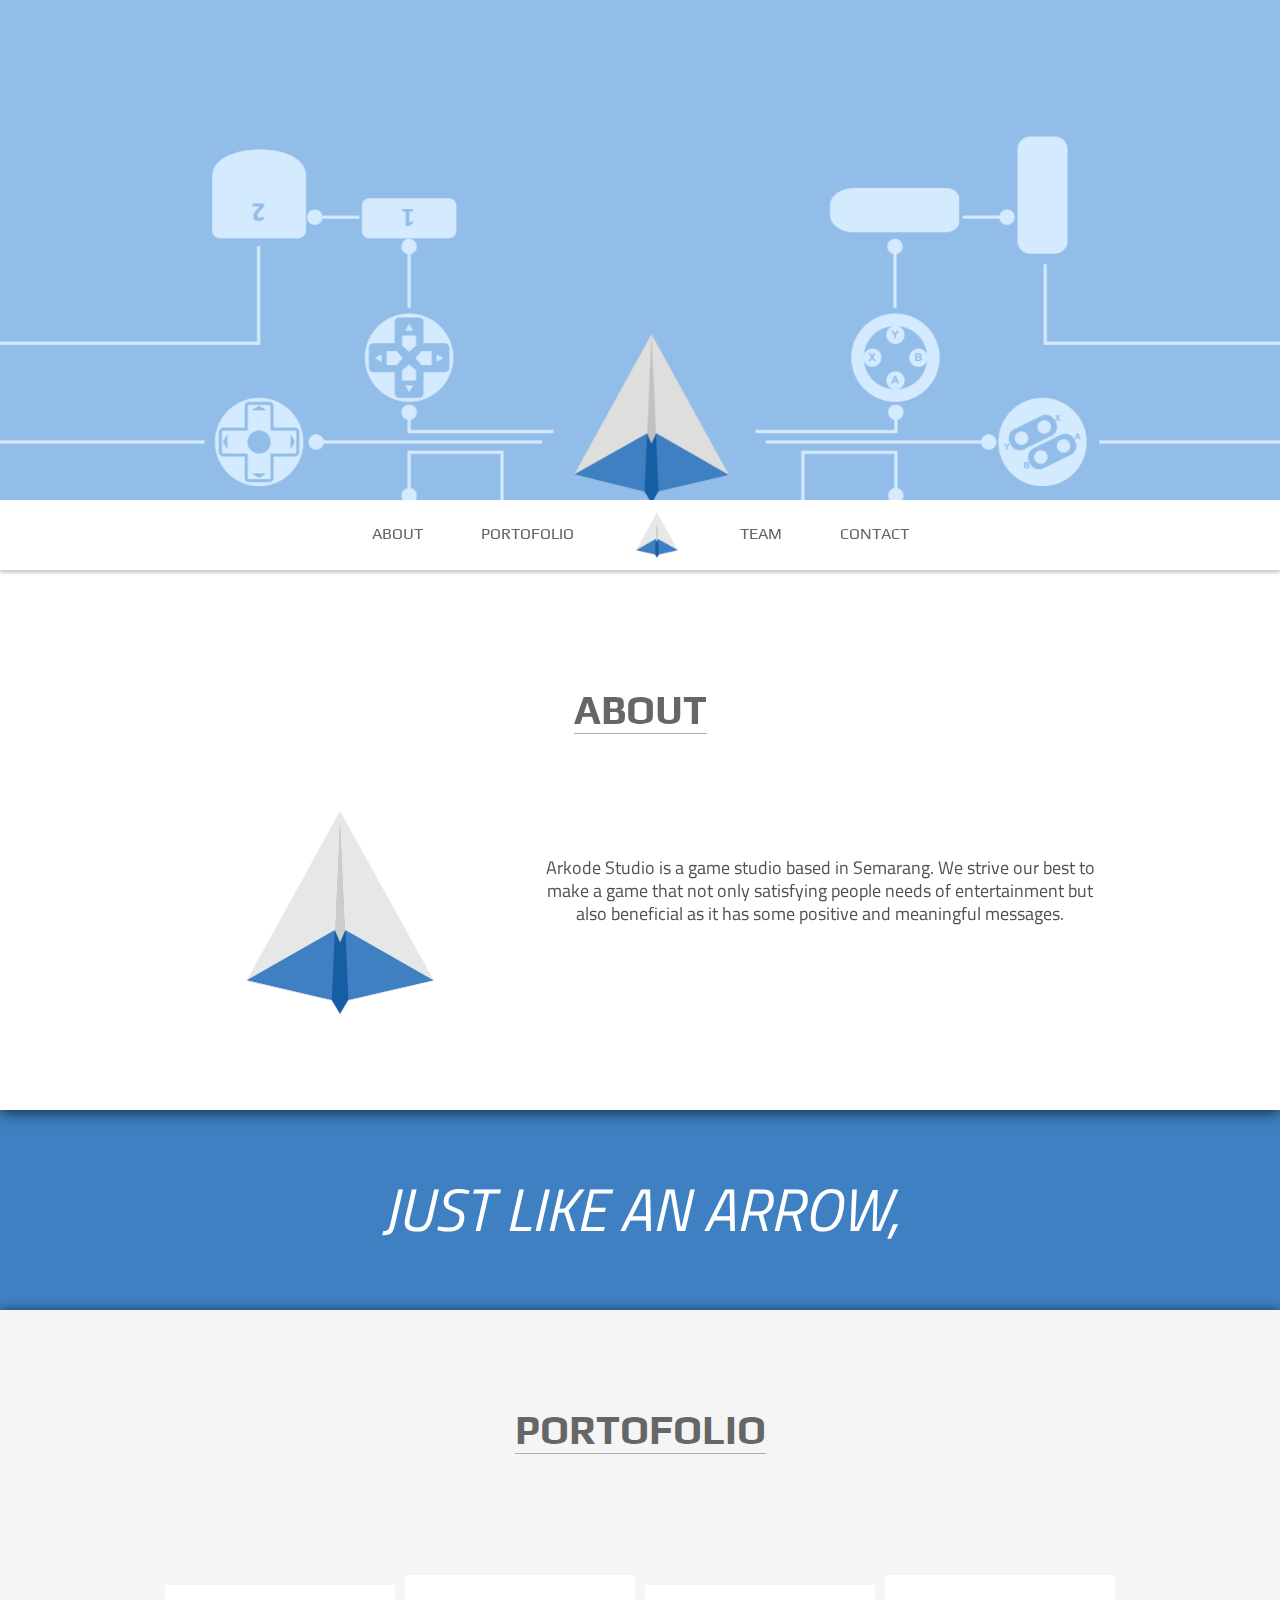
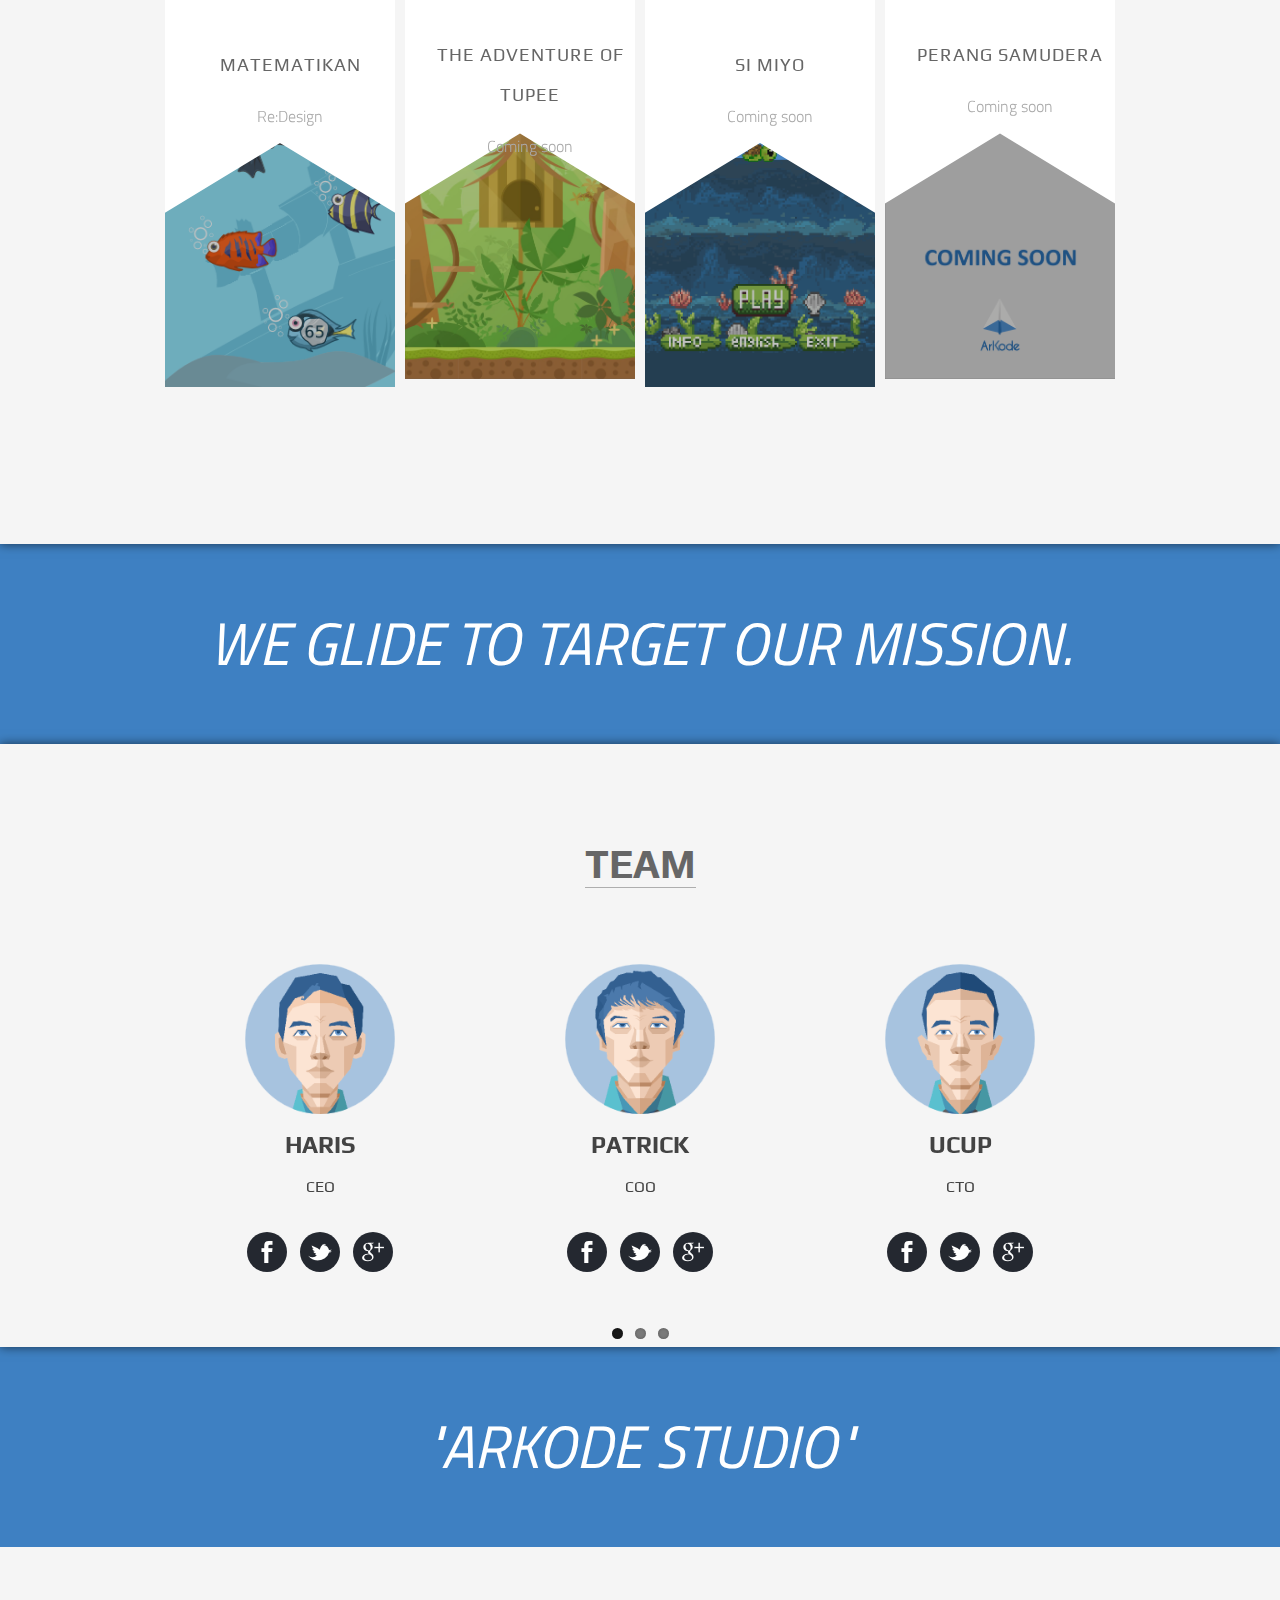
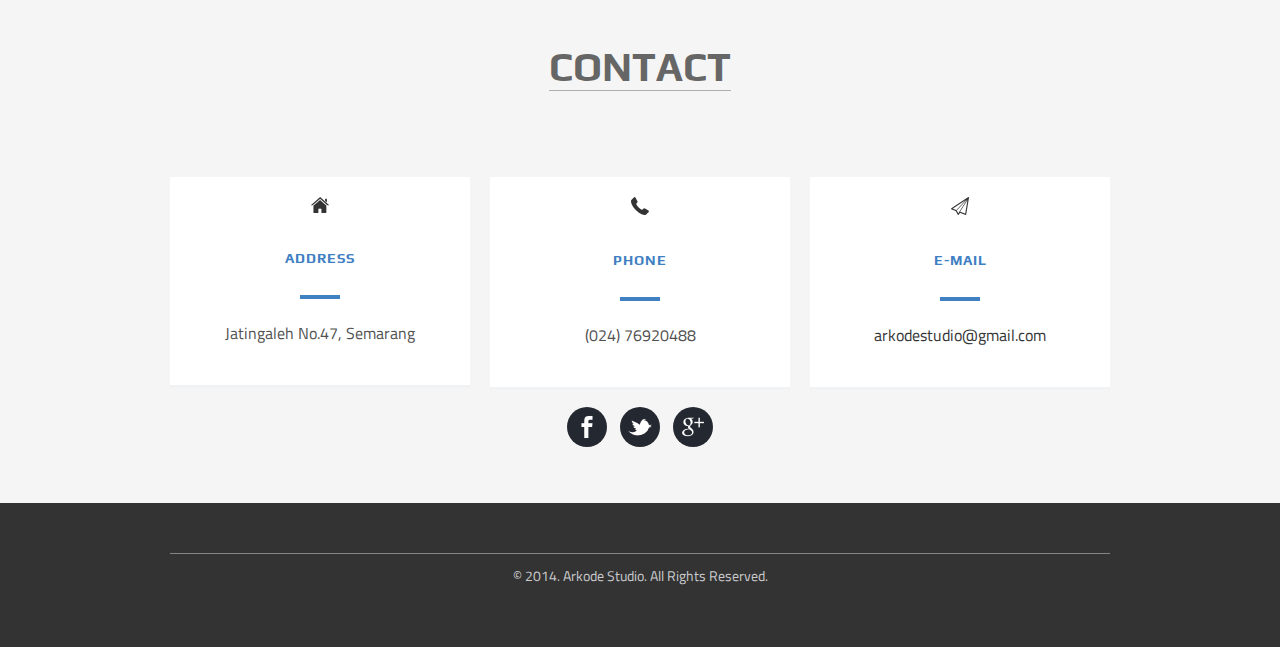
<file: index.html>
<!DOCTYPE html>
<!--[if lt IE 7 ]><html class="ie ie6" lang="en"> <![endif]-->
<!--[if IE 7 ]><html class="ie ie7" lang="en"> <![endif]-->
<!--[if IE 8 ]><html class="ie ie8" lang="en"> <![endif]-->
<!--[if (gte IE 9)|!(IE)]><!--><html lang="en"> <!--<![endif]-->
<head>

	<!-- Basic Page Needs
  ================================================== -->
	<meta charset="utf-8">
	<title>Arkode | Game Studio</title>
	<meta name="description" content="Game Studio based in Semarang, Indonesia">
	<meta name="author" content="Arkode Studio">

	<!-- Mobile Specific Metas
  ================================================== -->
	<meta name="viewport" content="width=device-width, initial-scale=1, maximum-scale=1">

	<!-- Favicons
	================================================== -->
	<link rel="shortcut icon" href="assets/images/icon24.png">
	<link rel="apple-touch-icon" href="assets/images/apple-touch-icon.png">
	<link rel="apple-touch-icon" sizes="72x72" href="assets/images/apple-touch-icon-72x72.png">
	<link rel="apple-touch-icon" sizes="114x114" href="assets/images/apple-touch-icon-114x114.png">

	<!-- CSS
  ================================================== -->
	<link href='http://fonts.googleapis.com/css?family=Titillium+Web' rel='stylesheet' type='text/css'>
	<link href='http://fonts.googleapis.com/css?family=Play' rel='stylesheet' type='text/css'>
	<link rel="stylesheet" href="assets/stylesheets/base.css">
	<link rel="stylesheet" href="assets/stylesheets/skeleton.css">
	<link rel="stylesheet" href="assets/stylesheets/layout.css">
	<link rel="stylesheet" href="assets/stylesheets/slimmenu.css">
	<link rel="stylesheet" href="assets/stylesheets/flexslider.css">
	<link rel="stylesheet" href="assets/stylesheets/superslides.css">


	<!--[if lt IE 9]>
		<script src="http://html5shim.googlecode.com/svn/trunk/html5.js"></script>
	<![endif]-->

	<!-- Javascript
  ================================================== -->
	<script src="https://ajax.googleapis.com/ajax/libs/jquery/1.8.2/jquery.min.js"></script>
	<script src="assets/javascripts/jquery.sticky.js" type="text/javascript"></script>
	<script src="assets/javascripts/jquery.smooth-scroll.min.js"></script>
	<script src="assets/javascripts/snap.svg-min.js"></script>
	

</head>
<body>

	<div class="bg" id="intro">
		<div id="slides">
		    <div class="slides-container">
		      <img src="assets/images/slider1.png" alt="">
		      <img src="assets/images/slider2.png" width="1024" height="682" alt="">
		    </div>

		    <div class="slides-navigation">
		      <a href="#" class="next"></a>
		      <a href="#" class="prev"></a>
		    </div>
		    	
  		</div>
	</div> <!-- end intro -->

	<nav>
        <ul id="navigation" class="slimmenu">
            <li><a href="#about">About</a></li>
			<li><a href="#portofolio">Portofolio</a></li>
			<li><a href="#intro"> <img src="assets/images/nav.png" width="50" height="50" alt=""> </a></li>
			<li><a href="#team">Team</a></li>
            <li><a href="#contact">Contact</a></li>
        </ul>
    </nav>

    <div id="about">
		<div class="container">
			<div class="sixteen columns">
				<h2><span class="lines">About</span></h2>
			</div> <!-- end sixteen columns -->
						
			<div class="clear"></div>

			<div class="six columns center">
				<img class="about-img" src="assets/images/about-logo.png" alt="" />
			</div> <!-- end sixteen columns -->

			<div class="ten columns center">
				<p><br><br>Arkode Studio is a game studio based in Semarang. We strive our best to make a game that not only satisfying people needs of entertainment but also beneficial as it has some positive and meaningful messages.</p>
			</div> <!-- end sixteen columns -->

		</div> <!-- end container -->
	</div> <!-- end services -->

	<div id="separator1">
		<div class="bg2"></div>
		<p class="separator">Just like an arrow,</p>
	</div>

	<div id="portofolio">
		<div class="container">
			<div class="sixteen columns">
				<h2><span class="lines">Portofolio</span></h2>
			</div> <!-- end sixteen columns -->

			<div class="clear"></div>			
			
			<section id="grid" class="grid clearfix">
    		<a href="matematikan.html" data-path-hover="M 0,0 0,38 90,58 180.5,38 180,0 z">
					<figure>
						<img src="assets/images/game1.png" />
						<svg viewBox="0 0 180 320" preserveAspectRatio="none"><path d="M 0 0 L 0 182 L 90 126.5 L 180 182 L 180 0 L 0 0 z "/></svg>
						<figcaption>
							<h2>Matematikan</h2>
							<p>Re:Design</p>
							<button>View</button>
						</figcaption>
					</figure>
				</a>
				<a href="#" data-path-hover="M 0,0 0,38 90,58 180.5,38 180,0 z">
					<figure>
						<img src="assets/images/game2.png" />
						<svg viewBox="0 0 180 320" preserveAspectRatio="none"><path d="M 0 0 L 0 182 L 90 126.5 L 180 182 L 180 0 L 0 0 z "/></svg>
						<figcaption>
							<h2>The adventure of Tupee</h2>
							<p>Coming soon</p>
							<button>View</button>
						</figcaption>
					</figure>
				</a>
				<a href="#" data-path-hover="M 0,0 0,38 90,58 180.5,38 180,0 z">
					<figure>
						<img class="comingsoon" src="assets/images/game3.png" />
						<svg viewBox="0 0 180 320" preserveAspectRatio="none"><path d="M 0 0 L 0 182 L 90 126.5 L 180 182 L 180 0 L 0 0 z "/></svg>
						<figcaption>
							<h2>Si Miyo</h2>
							<p>Coming soon</p>
							<button>View</button>
						</figcaption>
					</figure>
				</a>
				<a href="#" data-path-hover="M 0,0 0,38 90,58 180.5,38 180,0 z">
					<figure>
						<img src="assets/images/gamecs.png" />
						<svg viewBox="0 0 180 320" preserveAspectRatio="none"><path d="M 0 0 L 0 182 L 90 126.5 L 180 182 L 180 0 L 0 0 z "/></svg>
						<figcaption>
							<h2>Perang Samudera</h2>
							<p>Coming soon</p>
							<button>View</button>
						</figcaption>
					</figure>
				</a>	
			</section>

		</div> <!-- end container -->
	</div> <!-- end services -->

	<div id="separator2">
		<div class="bg3"></div>
		<p class="separator">we glide to target our mission.</p>
	</div>

	<div id="team">
		<div class="container">
			<div class="sixteen columns">
				<h2><span class="lines">Team</span></h2>
			</div> <!-- end sixteen columns -->
						
			<div class="clear"></div>

			<div class="flexslider">
				<ul class="slides">
					<li>
						<div class="one-third column center">
							<img src="assets/images/team4.png" width="150" height="150" alt="">
							<h3>Qori</h3>
                        	<h3 class="small">Programmer</h3>
                        	<!--<p>An alien. Living on earth.</p>-->
                        	<ul class="social-buttons">
			                  <li><a href="https://www.facebook.com/profile.php?id=100000879542586&fref=ts" class="social-btn center"><img src="assets/images/icn-facebook.png"></a></li>
			                  <li><a href="https://twitter.com/madqori" class="social-btn center"><img src="assets/images/icn-twitter.png"></a></li>
			                  <li><a href="#" class="social-btn center"><img src="assets/images/icn-gplus.png"></a></li>
                			</ul>
						</div>
					
						<div class="one-third column center">
							<img src="assets/images/team4.png" width="150" height="150" alt="">
							<h3>Bagus</h3>
                        	<h3 class="small">Programmer</h3>
                        	<!--<p>An alien. Living on earth.</p>-->
                        	<ul class="social-buttons">
			                  <li><a href="https://www.facebook.com/ardiawanbagus?fref=ts" class="social-btn center"><img src="assets/images/icn-facebook.png"></a></li>
			                  <li><a href="#" class="social-btn center"><img src="assets/images/icn-twitter.png"></a></li>
			                  <li><a href="#" class="social-btn center"><img src="assets/images/icn-gplus.png"></a></li>
                			</ul>
						</div>
					
						<div class="one-third column center">
							<img src="assets/images/team5.png" width="150" height="150" alt="">
							<h3>Damar</h3>
							<h3 class="small">Programmer</h3>
                        	<!--<p>An alien. Living on earth.</p>-->
                        	<ul class="social-buttons">
			                  <li><a href="https://www.facebook.com/damar.indera?fref=ufi" class="social-btn center"><img src="assets/images/icn-facebook.png"></a></li>
			                  <li><a href="#" class="social-btn center"><img src="assets/images/icn-twitter.png"></a></li>
			                  <li><a href="#" class="social-btn center"><img src="assets/images/icn-gplus.png"></a></li>
                			</ul>
						</div>
					</li>
					<li>
						<div class="one-third column center">
							<img src="assets/images/team6.png" width="150" height="150" alt="">
							<h3>Mahdan</h3>
                        	<h3 class="small">Designer</h3>
                        	<!--<p>A vintage creature.</p>-->
                        	<ul class="social-buttons">
			                  <li><a href="https://www.facebook.com/mahdanlailain?fref=ufi" class="social-btn center"><img src="assets/images/icn-facebook.png"></a></li>
			                  <li><a href="#" class="social-btn center"><img src="assets/images/icn-twitter.png"></a></li>
			                  <li><a href="#" class="social-btn center"><img src="assets/images/icn-gplus.png"></a></li>
		                	</ul>
						</div>
					</li>

					<li>
						<div class="one-third column center">
							<img src="assets/images/team1.png" width="150" height="150" alt="">
							<h3>Haris</h3>
							<h3 class="small">CEO</h3>
                        	<!--<p>A game designer. And also, an astronomer.</p>-->
                        	<ul class="social-buttons">
			                  <li><a href="https://www.facebook.com/HarisPraba" class="social-btn center"><img src="assets/images/icn-facebook.png"></a></li>
			                  <li><a href="https://twitter.com/HarisPrabaA" class="social-btn center"><img src="assets/images/icn-twitter.png"></a></li>
			                  <li><a href="#" class="social-btn center"><img src="assets/images/icn-gplus.png"></a></li>
		                	</ul>
						</div>
					
						<div class="one-third column center">
							<img src="assets/images/team2.png" width="150" height="150" alt="">
							<h3>Patrick</h3>
							<h3 class="small">COO</h3>
                        	<!--<p>An alien. Living on earth.</p>-->
                        	<ul class="social-buttons">
			                  <li><a href="https://www.facebook.com/profile.php?id=1783861940&fref=ts" class="social-btn center"><img src="assets/images/icn-facebook.png"></a></li>
			                  <li><a href="https://twitter.com/patricknugros" class="social-btn center"><img src="assets/images/icn-twitter.png"></a></li>
			                  <li><a href="#" class="social-btn center"><img src="assets/images/icn-gplus.png"></a></li>
		                	</ul>
						</div>
					
						<div class="one-third column center">
							<img src="assets/images/team3.png" width="150" height="150" alt="">
							<h3>Ucup</h3>
                        	<h3 class="small">CTO</h3>
                        	<!--<p>An alien. Living on earth.</p>-->
                        	<ul class="social-buttons">
			                  <li><a href="https://www.facebook.com/moyuba29?fref=ts" class="social-btn center"><img src="assets/images/icn-facebook.png"></a></li>
			                  <li><a href="https://twitter.com/MoYuBa29" class="social-btn center"><img src="assets/images/icn-twitter.png"></a></li>
			                  <li><a href="#" class="social-btn center"><img src="assets/images/icn-gplus.png"></a></li>
		                	</ul>
						</div>
					</li>

				</ul>
			</div> <!-- end teamSlider -->

		</div> <!-- end container -->
	</div> <!-- end services -->

	<div id="separator3">
		<div class="bg4"></div>
		<p class="separator">"Arkode Studio"</p>
	</div>

	<div id="contact">
		<div class="container">
			<div class="sixteen columns">
				<h2><span class="lines">Contact</span></h2>
			</div> <!-- end sixteen columns -->
						
			<div class="clear"></div>

			<div class="contact-details">

				<div class="one-third column center">
					<div class="light-box box-hover">
						<img src="assets/images/icn-address.png">
                  		<h2><span>Address</span></h2>
                  		<img src="assets/images/contact-lines.png">
                  		<p>Jatingaleh No.47, Semarang</p>
                	</div>
				</div>

				<div class="one-third column center">
					<div class="light-box box-hover">
						<img src="assets/images/icn-phone.png">
                  		<h2><span>Phone</span></h2>
                  		<img src="assets/images/contact-lines.png">
                  		<p>(024) 76920488</p>
                	</div>
				</div>

				<div class="one-third column center">
					<div class="light-box box-hover">
						<img src="assets/images/icn-email.png">
                  		<h2><span>E-mail</span></h2>
                  		<img src="assets/images/contact-lines.png">
                  		 <p><a href="#">arkodestudio@gmail.com</a></p>
                	</div>
				</div>

				<div class="sixteen columns center">
					<ul class="social-buttons">
	                  <li><a href="https://www.facebook.com/ArKodeStudio?hc_location=timeline" class="social-btn center"><img src="assets/images/icn-facebook.png"></a></li>
	                  <li><a href="http://twitter.com/arkodestudio" class="social-btn center"><img src="assets/images/icn-twitter.png"></a></li>
	                  <li><a href="https://plus.google.com/u/0/101968525050129752814" class="social-btn center"><img src="assets/images/icn-gplus.png"></a></li>
                	</ul>
				</div> <!-- end sixteen columns -->

				

			</div>

		</div> <!-- end container -->
	</div> <!-- end services -->

	<div id="blog">
		<div class="container">
			<!-- <div class="sixteen columns cl-effect-9 center ">
				
					<a href="#"><span>BLOG</span><span>Go on. Have a peek.</span></a>
				
			</div>

			<div class="clear"></div> -->

			<div class="sixteen columns">
				<div class="copyright">
					<p class="small">&copy; 2014. Arkode Studio. All Rights Reserved.</p>
				</div><!-- end copyright-->
			</div><!-- end sixteen columns-->

			<div class="clear"></div>

		</div> <!-- end container -->
	</div> <!-- end services -->

	<!-- Superslides
	================================================== -->
	<script src="assets/javascripts/jquery.animate-enhanced.min.js" type="text/javascript"></script>
	<script src="assets/javascripts/hammer.min.js" type="text/javascript"></script>
	<script src="assets/javascripts/jquery.superslides.js" type="text/javascript" charset="utf-8"></script>

	<script>
    $('#slides').superslides({
      animation: 'fade'
    });
  	</script>

	<!-- Misc settings (sticky nav, flexslider)
	================================================== -->
    <script type="text/javascript"> 
        jQuery(document).ready(function() {
            jQuery("nav").sticky({topSpacing:0});
            
            jQuery('.flexslider').flexslider({
                animation: "slide",
                slideshow: false,
                slideshowSpeed: 3500,
                animationSpeed: 1000
            });
        });      
    </script>
    
    <!-- Nav menu
	================================================== -->
	<script src="assets/javascripts/jquery.slimmenu.min.js" type="text/javascript"></script>
    <script src="assets/javascripts/jquery.easing.1.3.js" type="text/javascript"></script>

    <script type="text/javascript">
        $('ul.slimmenu').slimmenu({
            resizeWidth: '800',
            collapserTitle: 'Main Menu',
            easingEffect:'easeInOutQuint',
            animSpeed:'medium',
            indentChildren: true,
            childrenIndenter: '&raquo;'
        });
    </script>

    <!-- smooth scroll -->
    <script type="text/javascript">
        $(document).ready(function() {
            $('nav a').smoothScroll();
            $('nav a').click(function(event) {
                event.preventDefault();
                var link = this;
                $.smoothScroll({
                scrollTarget: link.hash
                });
            });
        });
    </script>

    <!-- FlexSlider -->
  <script src="assets/javascripts/jquery.flexslider.js"></script>

  <script type="text/javascript">
    $(window).load(function() {
  $('.flexslider').flexslider({
    animation: "slide",
    animationLoop: false
  });
});
  </script>

    <!-- codrops animation -->
    <script>
			(function() {
	
				function init() {
					var speed = 300,
						easing = mina.backout;

					[].slice.call ( document.querySelectorAll( '#grid > a' ) ).forEach( function( el ) {
						var s = Snap( el.querySelector( 'svg' ) ), path = s.select( 'path' ),
							pathConfig = {
								from : path.attr( 'd' ),
								to : el.getAttribute( 'data-path-hover' )
							};

						el.addEventListener( 'mouseenter', function() {
							path.animate( { 'path' : pathConfig.to }, speed, easing );
						} );

						el.addEventListener( 'mouseleave', function() {
							path.animate( { 'path' : pathConfig.from }, speed, easing );
						} );
					} );
				}

				init();

			})();
		</script>
<!-- End Document
================================================== -->
</body>
</html>
</file>
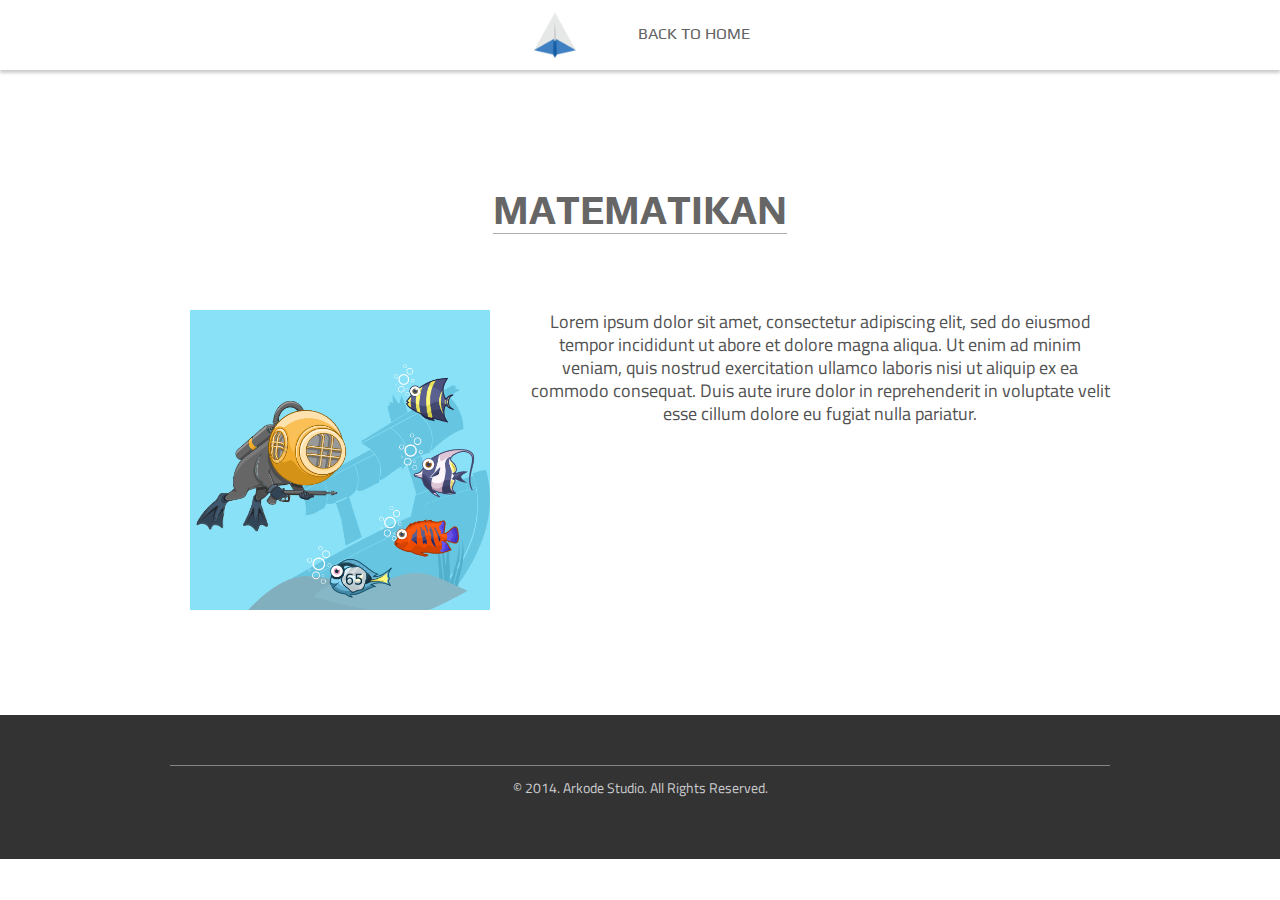
<file: matematikan.html>
<!DOCTYPE html>
<!--[if lt IE 7 ]><html class="ie ie6" lang="en"> <![endif]-->
<!--[if IE 7 ]><html class="ie ie7" lang="en"> <![endif]-->
<!--[if IE 8 ]><html class="ie ie8" lang="en"> <![endif]-->
<!--[if (gte IE 9)|!(IE)]><!--><html lang="en"> <!--<![endif]-->
<head>

	<!-- Basic Page Needs
  ================================================== -->
	<meta charset="utf-8">
	<title>Arkode | Matematikan </title>
	<meta name="description" content="Game Studio based in Semarang, Indonesia">
	<meta name="author" content="Arkode Studio">

	<!-- Mobile Specific Metas
  ================================================== -->
	<meta name="viewport" content="width=device-width, initial-scale=1, maximum-scale=1">

	<!-- Favicons
	================================================== -->
	<link rel="shortcut icon" href="assets/images/icon24.png">
	<link rel="apple-touch-icon" href="assets/images/apple-touch-icon.png">
	<link rel="apple-touch-icon" sizes="72x72" href="assets/images/apple-touch-icon-72x72.png">
	<link rel="apple-touch-icon" sizes="114x114" href="assets/images/apple-touch-icon-114x114.png">

	<!-- CSS
  ================================================== -->
	<link href='http://fonts.googleapis.com/css?family=Titillium+Web' rel='stylesheet' type='text/css'>
	<link href='http://fonts.googleapis.com/css?family=Play' rel='stylesheet' type='text/css'>
	<link rel="stylesheet" href="assets/stylesheets/base.css">
	<link rel="stylesheet" href="assets/stylesheets/skeleton.css">
	<link rel="stylesheet" href="assets/stylesheets/layout.css">
	<link rel="stylesheet" href="assets/stylesheets/slimmenu.css">
	<link rel="stylesheet" href="assets/stylesheets/flexslider.css">

	<!--[if lt IE 9]>
		<script src="http://html5shim.googlecode.com/svn/trunk/html5.js"></script>
	<![endif]-->

	<!-- Javascript
  ================================================== -->
	<script src="https://ajax.googleapis.com/ajax/libs/jquery/1.8.2/jquery.min.js"></script>
	<script src="assets/javascripts/jquery.sticky.js" type="text/javascript"></script>
	<script src="assets/javascripts/jquery.smooth-scroll.min.js"></script>
	<script src="assets/javascripts/snap.svg-min.js"></script>
	

</head>

<body>
	<nav>
        <ul id="navigation" class="slimmenu">
       		<li><a href="#intro"> <img src="assets/images/nav.png" width="50" height="50" alt=""> </a></li>
			<li><a href="index.html">Back to home</a></li>
        </ul>
    </nav>

    

	<div id="games" class="sixteen columns clearfix">

		<div class="container">

		<h2><span class="lines">Matematikan</span></h2>

		<div class="six columns center">
			<img src="assets/images/dummy10.png" width="300" height="300">
		</div>

		<div class="ten columns center">
			<p>Lorem ipsum dolor sit amet, consectetur adipiscing elit, sed do eiusmod tempor incididunt ut abore et dolore magna aliqua. Ut enim ad minim veniam, quis nostrud exercitation ullamco laboris nisi ut aliquip ex ea commodo consequat. Duis aute irure dolor in reprehenderit in voluptate velit esse cillum dolore eu  fugiat nulla pariatur.</p>
		</div>
		</div>
	</div>

	<div id="blog">
		<div class="container">
			<div class="sixteen columns">
				<div class="copyright">
					<p class="small">&copy; 2014. Arkode Studio. All Rights Reserved.</p>
				</div><!-- end copyright-->
			</div><!-- end sixteen columns-->
		</div>
	</div> <!-- end blog -->

	

</body>
</html>
</file>
<file: assets/stylesheets/base.css>
/*
* Skeleton V1.2
* Copyright 2011, Dave Gamache
* www.getskeleton.com
* Free to use under the MIT license.
* http://www.opensource.org/licenses/mit-license.php
* 6/20/2012
*/


/* Table of Content
==================================================
	#Reset & Basics
	#Basic Styles
	#Site Styles
	#Typography
	#Links
	#Lists
	#Images
	#Buttons
	#Forms
	#Misc */


/* #Reset & Basics (Inspired by E. Meyers)
================================================== */
	html, body, div, span, applet, object, iframe, h1, h2, h3, h4, h5, h6, p, blockquote, pre, a, abbr, acronym, address, big, cite, code, del, dfn, em, img, ins, kbd, q, s, samp, small, strike, strong, sub, sup, tt, var, b, u, i, center, dl, dt, dd, ol, ul, li, fieldset, form, label, legend, table, caption, tbody, tfoot, thead, tr, th, td, article, aside, canvas, details, embed, figure, figcaption, footer, header, hgroup, menu, nav, output, ruby, section, summary, time, mark, audio, video {
		margin: 0;
		padding: 0;
		border: 0;
		font-size: 100%;
		font: inherit;
		vertical-align: baseline; }
	article, aside, details, figcaption, figure, footer, header, hgroup, menu, nav, section {
		display: block; }
	body {
		line-height: 1; }
	ol, ul {
		list-style: none; }
	blockquote, q {
		quotes: none; }
	blockquote:before, blockquote:after,
	q:before, q:after {
		content: '';
		content: none; }
	table {
		border-collapse: collapse;
		border-spacing: 0; }


/* #Basic Styles
================================================== */
	body {
		background: #fff;
		font: 14px/21px "HelveticaNeue", "Helvetica Neue", Helvetica, Arial, sans-serif;
		color: #444;
		-webkit-font-smoothing: antialiased; /* Fix for webkit rendering */
		-webkit-text-size-adjust: 100%;
 }


/* #Typography
================================================== */
	h1, h2, h3, h4, h5, h6 {
		color: #181818;
		font-family: "Georgia", "Times New Roman", serif;
		font-weight: normal; }
	h1 a, h2 a, h3 a, h4 a, h5 a, h6 a { font-weight: inherit; }
	h1 { font-size: 46px; line-height: 50px; margin-bottom: 14px;}
	h2 { font-size: 35px; line-height: 40px; margin-bottom: 10px; }
	h3 { font-size: 28px; line-height: 34px; margin-bottom: 8px; }
	h4 { font-size: 21px; line-height: 30px; margin-bottom: 4px; }
	h5 { font-size: 17px; line-height: 24px; }
	h6 { font-size: 14px; line-height: 21px; }
	.subheader { color: #777; }

	p { margin: 0 0 20px 0; }
	p img { margin: 0; }
	p.lead { font-size: 21px; line-height: 27px; color: #777;  }

	em { font-style: italic; }
	strong { font-weight: bold; color: #333; }
	small { font-size: 80%; }

/*	Blockquotes  */
	blockquote, blockquote p { font-size: 17px; line-height: 24px; color: #777; font-style: italic; }
	blockquote { margin: 0 0 20px; padding: 9px 20px 0 19px; border-left: 1px solid #ddd; }
	blockquote cite { display: block; font-size: 12px; color: #555; }
	blockquote cite:before { content: "\2014 \0020"; }
	blockquote cite a, blockquote cite a:visited, blockquote cite a:visited { color: #555; }

	hr { border: solid #ddd; border-width: 1px 0 0; clear: both; margin: 10px 0 30px; height: 0; }


/* #Links
================================================== */
	a, a:visited { color: #333; text-decoration: underline; outline: 0; }
	a:hover, a:focus { color: #000; }
	p a, p a:visited { line-height: inherit; }


/* #Lists
================================================== */
	ul, ol { margin-bottom: 20px; }
	ul { list-style: none outside; }
	ol { list-style: decimal; }
	ol, ul.square, ul.circle, ul.disc { margin-left: 30px; }
	ul.square { list-style: square outside; }
	ul.circle { list-style: circle outside; }
	ul.disc { list-style: disc outside; }
	ul ul, ul ol,
	ol ol, ol ul { margin: 4px 0 5px 30px; font-size: 90%;  }
	ul ul li, ul ol li,
	ol ol li, ol ul li { margin-bottom: 6px; }
	li { line-height: 18px; margin-bottom: 12px; }
	ul.large li { line-height: 21px; }
	li p { line-height: 21px; }

/* #Images
================================================== */

	img.scale-with-grid {
		max-width: 100%;
		height: auto; }


/* #Buttons
================================================== */

	.button,
	button,
	input[type="submit"],
	input[type="reset"],
	input[type="button"] {
		background: #eee; /* Old browsers */
		background: #eee -moz-linear-gradient(top, rgba(255,255,255,.2) 0%, rgba(0,0,0,.2) 100%); /* FF3.6+ */
		background: #eee -webkit-gradient(linear, left top, left bottom, color-stop(0%,rgba(255,255,255,.2)), color-stop(100%,rgba(0,0,0,.2))); /* Chrome,Safari4+ */
		background: #eee -webkit-linear-gradient(top, rgba(255,255,255,.2) 0%,rgba(0,0,0,.2) 100%); /* Chrome10+,Safari5.1+ */
		background: #eee -o-linear-gradient(top, rgba(255,255,255,.2) 0%,rgba(0,0,0,.2) 100%); /* Opera11.10+ */
		background: #eee -ms-linear-gradient(top, rgba(255,255,255,.2) 0%,rgba(0,0,0,.2) 100%); /* IE10+ */
		background: #eee linear-gradient(top, rgba(255,255,255,.2) 0%,rgba(0,0,0,.2) 100%); /* W3C */
	  border: 1px solid #aaa;
	  border-top: 1px solid #ccc;
	  border-left: 1px solid #ccc;
	  -moz-border-radius: 3px;
	  -webkit-border-radius: 3px;
	  border-radius: 3px;
	  color: #444;
	  display: inline-block;
	  font-size: 11px;
	  font-weight: bold;
	  text-decoration: none;
	  text-shadow: 0 1px rgba(255, 255, 255, .75);
	  cursor: pointer;
	  margin-bottom: 20px;
	  line-height: normal;
	  padding: 8px 10px;
	  font-family: "HelveticaNeue", "Helvetica Neue", Helvetica, Arial, sans-serif; }

	.button:hover,
	button:hover,
	input[type="submit"]:hover,
	input[type="reset"]:hover,
	input[type="button"]:hover {
		color: #222;
		background: #ddd; /* Old browsers */
		background: #ddd -moz-linear-gradient(top, rgba(255,255,255,.3) 0%, rgba(0,0,0,.3) 100%); /* FF3.6+ */
		background: #ddd -webkit-gradient(linear, left top, left bottom, color-stop(0%,rgba(255,255,255,.3)), color-stop(100%,rgba(0,0,0,.3))); /* Chrome,Safari4+ */
		background: #ddd -webkit-linear-gradient(top, rgba(255,255,255,.3) 0%,rgba(0,0,0,.3) 100%); /* Chrome10+,Safari5.1+ */
		background: #ddd -o-linear-gradient(top, rgba(255,255,255,.3) 0%,rgba(0,0,0,.3) 100%); /* Opera11.10+ */
		background: #ddd -ms-linear-gradient(top, rgba(255,255,255,.3) 0%,rgba(0,0,0,.3) 100%); /* IE10+ */
		background: #ddd linear-gradient(top, rgba(255,255,255,.3) 0%,rgba(0,0,0,.3) 100%); /* W3C */
	  border: 1px solid #888;
	  border-top: 1px solid #aaa;
	  border-left: 1px solid #aaa; }

	.button:active,
	button:active,
	input[type="submit"]:active,
	input[type="reset"]:active,
	input[type="button"]:active {
		border: 1px solid #666;
		background: #ccc; /* Old browsers */
		background: #ccc -moz-linear-gradient(top, rgba(255,255,255,.35) 0%, rgba(10,10,10,.4) 100%); /* FF3.6+ */
		background: #ccc -webkit-gradient(linear, left top, left bottom, color-stop(0%,rgba(255,255,255,.35)), color-stop(100%,rgba(10,10,10,.4))); /* Chrome,Safari4+ */
		background: #ccc -webkit-linear-gradient(top, rgba(255,255,255,.35) 0%,rgba(10,10,10,.4) 100%); /* Chrome10+,Safari5.1+ */
		background: #ccc -o-linear-gradient(top, rgba(255,255,255,.35) 0%,rgba(10,10,10,.4) 100%); /* Opera11.10+ */
		background: #ccc -ms-linear-gradient(top, rgba(255,255,255,.35) 0%,rgba(10,10,10,.4) 100%); /* IE10+ */
		background: #ccc linear-gradient(top, rgba(255,255,255,.35) 0%,rgba(10,10,10,.4) 100%); /* W3C */ }

	.button.full-width,
	button.full-width,
	input[type="submit"].full-width,
	input[type="reset"].full-width,
	input[type="button"].full-width {
		width: 100%;
		padding-left: 0 !important;
		padding-right: 0 !important;
		text-align: center; }

	/* Fix for odd Mozilla border & padding issues */
	button::-moz-focus-inner,
	input::-moz-focus-inner {
    border: 0;
    padding: 0;
	}


/* #Forms
================================================== */

	form {
		margin-bottom: 20px; }
	fieldset {
		margin-bottom: 20px; }
	input[type="text"],
	input[type="password"],
	input[type="email"],
	textarea,
	select {
		border: 1px solid #ccc;
		padding: 6px 4px;
		outline: none;
		-moz-border-radius: 2px;
		-webkit-border-radius: 2px;
		border-radius: 2px;
		font: 13px "HelveticaNeue", "Helvetica Neue", Helvetica, Arial, sans-serif;
		color: #777;
		margin: 0;
		width: 210px;
		max-width: 100%;
		display: block;
		margin-bottom: 20px;
		background: #fff; }
	select {
		padding: 0; }
	input[type="text"]:focus,
	input[type="password"]:focus,
	input[type="email"]:focus,
	textarea:focus {
		border: 1px solid #aaa;
 		color: #444;
 		-moz-box-shadow: 0 0 3px rgba(0,0,0,.2);
		-webkit-box-shadow: 0 0 3px rgba(0,0,0,.2);
		box-shadow:  0 0 3px rgba(0,0,0,.2); }
	textarea {
		min-height: 60px; }
	label,
	legend {
		display: block;
		font-weight: bold;
		font-size: 13px;  }
	select {
		width: 220px; }
	input[type="checkbox"] {
		display: inline; }
	label span,
	legend span {
		font-weight: normal;
		font-size: 13px;
		color: #444; }

/* #Misc
================================================== */
	.remove-bottom { margin-bottom: 0 !important; }
	.half-bottom { margin-bottom: 10px !important; }
	.add-bottom { margin-bottom: 20px !important; }
</file>
<file: assets/stylesheets/skeleton.css>
/*
* Skeleton V1.2
* Copyright 2011, Dave Gamache
* www.getskeleton.com
* Free to use under the MIT license.
* http://www.opensource.org/licenses/mit-license.php
* 6/20/2012
*/


/* Table of Contents
==================================================
    #Base 960 Grid
    #Tablet (Portrait)
    #Mobile (Portrait)
    #Mobile (Landscape)
    #Clearing */



/* #Base 960 Grid
================================================== */

    .container                                  { position: relative; width: 960px; margin: 0 auto; padding: 0; }
    .container .column,
    .container .columns                         { float: left; display: inline; margin-left: 10px; margin-right: 10px; }
    .row                                        { margin-bottom: 20px; }

    /* Nested Column Classes */
    .column.alpha, .columns.alpha               { margin-left: 0; }
    .column.omega, .columns.omega               { margin-right: 0; }

    /* Base Grid */
    .container .one.column,
    .container .one.columns                     { width: 40px;  }
    .container .two.columns                     { width: 100px; }
    .container .three.columns                   { width: 160px; }
    .container .four.columns                    { width: 220px; }
    .container .five.columns                    { width: 280px; }
    .container .six.columns                     { width: 340px; }
    .container .seven.columns                   { width: 400px; }
    .container .eight.columns                   { width: 460px; }
    .container .nine.columns                    { width: 520px; }
    .container .ten.columns                     { width: 580px; }
    .container .eleven.columns                  { width: 640px; }
    .container .twelve.columns                  { width: 700px; }
    .container .thirteen.columns                { width: 760px; }
    .container .fourteen.columns                { width: 820px; }
    .container .fifteen.columns                 { width: 880px; }
    .container .sixteen.columns                 { width: 940px; }

    .container .one-third.column                { width: 300px; }
    .container .two-thirds.column               { width: 620px; }

    /* Offsets */
    .container .offset-by-one                   { padding-left: 60px;  }
    .container .offset-by-two                   { padding-left: 120px; }
    .container .offset-by-three                 { padding-left: 180px; }
    .container .offset-by-four                  { padding-left: 240px; }
    .container .offset-by-five                  { padding-left: 300px; }
    .container .offset-by-six                   { padding-left: 360px; }
    .container .offset-by-seven                 { padding-left: 420px; }
    .container .offset-by-eight                 { padding-left: 480px; }
    .container .offset-by-nine                  { padding-left: 540px; }
    .container .offset-by-ten                   { padding-left: 600px; }
    .container .offset-by-eleven                { padding-left: 660px; }
    .container .offset-by-twelve                { padding-left: 720px; }
    .container .offset-by-thirteen              { padding-left: 780px; }
    .container .offset-by-fourteen              { padding-left: 840px; }
    .container .offset-by-fifteen               { padding-left: 900px; }



/* #Tablet (Portrait)
================================================== */

    /* Note: Design for a width of 768px */

    @media only screen and (min-width: 768px) and (max-width: 959px) {
        .container                                  { width: 768px; }
        .container .column,
        .container .columns                         { margin-left: 10px; margin-right: 10px;  }
        .column.alpha, .columns.alpha               { margin-left: 0; margin-right: 10px; }
        .column.omega, .columns.omega               { margin-right: 0; margin-left: 10px; }
        .alpha.omega                                { margin-left: 0; margin-right: 0; }

        .container .one.column,
        .container .one.columns                     { width: 28px; }
        .container .two.columns                     { width: 76px; }
        .container .three.columns                   { width: 124px; }
        .container .four.columns                    { width: 172px; }
        .container .five.columns                    { width: 220px; }
        .container .six.columns                     { width: 268px; }
        .container .seven.columns                   { width: 316px; }
        .container .eight.columns                   { width: 364px; }
        .container .nine.columns                    { width: 412px; }
        .container .ten.columns                     { width: 460px; }
        .container .eleven.columns                  { width: 508px; }
        .container .twelve.columns                  { width: 556px; }
        .container .thirteen.columns                { width: 604px; }
        .container .fourteen.columns                { width: 652px; }
        .container .fifteen.columns                 { width: 700px; }
        .container .sixteen.columns                 { width: 748px; }

        .container .one-third.column                { width: 236px; }
        .container .two-thirds.column               { width: 492px; }

        /* Offsets */
        .container .offset-by-one                   { padding-left: 48px; }
        .container .offset-by-two                   { padding-left: 96px; }
        .container .offset-by-three                 { padding-left: 144px; }
        .container .offset-by-four                  { padding-left: 192px; }
        .container .offset-by-five                  { padding-left: 240px; }
        .container .offset-by-six                   { padding-left: 288px; }
        .container .offset-by-seven                 { padding-left: 336px; }
        .container .offset-by-eight                 { padding-left: 384px; }
        .container .offset-by-nine                  { padding-left: 432px; }
        .container .offset-by-ten                   { padding-left: 480px; }
        .container .offset-by-eleven                { padding-left: 528px; }
        .container .offset-by-twelve                { padding-left: 576px; }
        .container .offset-by-thirteen              { padding-left: 624px; }
        .container .offset-by-fourteen              { padding-left: 672px; }
        .container .offset-by-fifteen               { padding-left: 720px; }
    }


/*  #Mobile (Portrait)
================================================== */

    /* Note: Design for a width of 320px */

    @media only screen and (max-width: 767px) {
        .container { width: 300px; }
        .container .columns,
        .container .column { margin: 0; }

        .container .one.column,
        .container .one.columns,
        .container .two.columns,
        .container .three.columns,
        .container .four.columns,
        .container .five.columns,
        .container .six.columns,
        .container .seven.columns,
        .container .eight.columns,
        .container .nine.columns,
        .container .ten.columns,
        .container .eleven.columns,
        .container .twelve.columns,
        .container .thirteen.columns,
        .container .fourteen.columns,
        .container .fifteen.columns,
        .container .sixteen.columns,
        .container .one-third.column,
        .container .two-thirds.column  { width: 300px; }

        /* Offsets */
        .container .offset-by-one,
        .container .offset-by-two,
        .container .offset-by-three,
        .container .offset-by-four,
        .container .offset-by-five,
        .container .offset-by-six,
        .container .offset-by-seven,
        .container .offset-by-eight,
        .container .offset-by-nine,
        .container .offset-by-ten,
        .container .offset-by-eleven,
        .container .offset-by-twelve,
        .container .offset-by-thirteen,
        .container .offset-by-fourteen,
        .container .offset-by-fifteen { padding-left: 0; }

    }


/* #Mobile (Landscape)
================================================== */

    /* Note: Design for a width of 480px */

    @media only screen and (min-width: 480px) and (max-width: 767px) {
        .container { width: 420px; }
        .container .columns,
        .container .column { margin: 0; }

        .container .one.column,
        .container .one.columns,
        .container .two.columns,
        .container .three.columns,
        .container .four.columns,
        .container .five.columns,
        .container .six.columns,
        .container .seven.columns,
        .container .eight.columns,
        .container .nine.columns,
        .container .ten.columns,
        .container .eleven.columns,
        .container .twelve.columns,
        .container .thirteen.columns,
        .container .fourteen.columns,
        .container .fifteen.columns,
        .container .sixteen.columns,
        .container .one-third.column,
        .container .two-thirds.column { width: 420px; }
    }


/* #Clearing
================================================== */

    /* Self Clearing Goodness */
    .container:after { content: "\0020"; display: block; height: 0; clear: both; visibility: hidden; }

    /* Use clearfix class on parent to clear nested columns,
    or wrap each row of columns in a <div class="row"> */
    .clearfix:before,
    .clearfix:after,
    .row:before,
    .row:after {
      content: '\0020';
      display: block;
      overflow: hidden;
      visibility: hidden;
      width: 0;
      height: 0; }
    .row:after,
    .clearfix:after {
      clear: both; }
    .row,
    .clearfix {
      zoom: 1; }

    /* You can also use a <br class="clear" /> to clear columns */
    .clear {
      clear: both;
      display: block;
      overflow: hidden;
      visibility: hidden;
      width: 0;
      height: 0;
    }
</file>
<file: assets/stylesheets/layout.css>
/*
* Skeleton V1.2
* Copyright 2011, Dave Gamache
* www.getskeleton.com
* Free to use under the MIT license.
* http://www.opensource.org/licenses/mit-license.php
* 6/20/2012
*/

/* Table of Content
==================================================
	#Typography
	#Generic Styles
	#Separators
	#Intro
	#Nav
	#About
	#Portofolio
	#Team
	#Contact
	#Social
	#Media Queries
	#Font-Face */

/*****************************************************
1: Typography
******************************************************/

h1, h2, h3 {
	font-family: 'Play', sans-serif;
}

body, h4, h5, p {
	/*font-family: 'Quattrocento Sans', sans-serif;
	font-family: 'Gloria Hallelujah', cursive;*/
	font-family: 'Titillium Web', sans-serif;
}

h1 {
	color: #333333;
	font-size: 50px;
	font-weight: 400;
	text-transform: uppercase;
	position: relative;
	z-index: 150;
	margin-top: 20px;
	margin-bottom: 70px;
}

h2 {
	font-size: 40px;
	font-weight: 700;
	color: #666666;
	text-transform: uppercase;
	text-align: center;
	margin-top: 80px;
	margin-bottom: 80px;
}

h3 {
	font-size: 24px;
	text-transform: uppercase;
	font-weight: 600;
	color: #434343;
	margin-top: 10px;
}

h3.small {
	font-size: 16px;
	text-transform: uppercase;
	font-weight: 400;
	color: #434343;
	margin-top: 0px;
}

h4 {
	font-size: 31px;
	font-weight: 600;
	color: #fff;
	text-transform: uppercase;
}

h5 {
	font-size: 24px;
	font-weight: 600;
	text-transform: uppercase;
	color: #fff;
}

p {
	font-size: 18px;
	font-weight: 400;
	line-height: 23px;
	color: #515151;
}

p.small {
	font-size: 13px;
	font-weight: 400;
	color: #fff;
}

span.lines {
	border-bottom: 1px solid #aeaeae;
}

a { 
	text-decoration: none;
	-webkit-transition: all 0.5s; 
	-moz-transition: all 0.5s; 
	-o-transition: all 0.5s; 
	transition: all 0.5s; 
}

a:hover, a:focus { 
	color: #333333; 
	text-decoration: none; 
}


/*****************************************************
2: Generic Styles
******************************************************/

.hidden {
	display: none;
}

.center {
	text-align: center;
}

.white {
	color: #fff;
}

.hitam {
	background: black;
}

.merah {
	background: red;
}

#games {
	padding-top: 40px;
	padding-bottom: 100px;
}

/*****************************************************
3: Separators
******************************************************/

p.separator {
	font-size: 60px;
	font-weight: 400;
	font-style: italic;
	color: #fff;
	line-height: 38px;
	text-transform: uppercase;
	position: relative;
	z-index: 200;
	text-align: center;
	padding-top: 80px;
}

#separator1 {
	width: 100%;
	height: 200px;
	position: relative;
}

#separator1 .bg2 {
	background: #3e80c2;
    /*url(../images/dummy9.png);*/
	margin: 0 auto;
	padding: 0;
	position: absolute;
	z-index: 200;
	width: 100%;
	height: 500px;
}

#separator2 {
	width: 100%;
	height: 200px;
	position: relative;
}

#separator2 .bg3 {
	background: #3e80c2;
    /*url(../images/dummy8.png);*/
	margin: 0 auto;
	padding: 0;
	position: absolute;
	z-index: 200;
	width: 100%;
	height: 500px;
}

#separator3 {
	width: 100%;
	height: 200px;
	position: relative;
}

#separator3 .bg4 {
	background: #3e80c2;
    /*url(../images/dummy7.png);*/
	margin: 0 auto;
	padding: 0;
	position: absolute;
	z-index: 200;
	width: 100%;
	height: 500px;
}


/*****************************************************
4: Intro
******************************************************/

#intro {
	width: 100%;
	height: 610px;
	text-align: center;
	z-index: 100;
}

#intro .bg1 {
	background: url(../images/dummy7.png);
	background-repeat: no-repeat;
    background-attachment: fixed;
    background-position: center; 
    background-size: cover;
	margin: 0 auto;
	padding: 0;
	position: absolute;
	z-index: 100;
	width: 100%;
	height: 600px;
}


.title p {
	font-size: 13px;
	color: #333333;
	position: relative;
	z-index: 150;
	padding-top: 1%;
	padding-left: 90%;
}
/*
.title a {
	color: #333333;
}

.tittle a:hover {
	color: #666666;
}

.intro-logo {
	margin: 5% 0px 20px;
	max-width: 100%; 
	height: auto;
	position: relative;
	z-index: 150;
}
/*
.title {
	position: fixed;
	width: 100%;
	text-align: center;
	z-index: 150;
	padding-top: 70px;
}

.title p {
	font-size: 24px;
	line-height: 30px;
	color: #fff;
	position: relative;
	z-index: 150;
}
*/

/*****************************************************
5: Nav
******************************************************/

nav {
    background: #fff;
    width: 100%;
    position: relative;
    z-index: 999;
	-webkit-box-shadow: 0px 3px 3px 0px rgba(0, 0, 0, 0.2);
	box-shadow: 0px 3px 3px 0px rgba(0, 0, 0, 0.2);
}

/* See more on stylesheets/slimmenu.css */


/*****************************************************
6: About
******************************************************/

#about {
	background: #fff;
	position: relative;
	text-align: center;
	z-index: 300;
	padding-top: 40px;
	padding-bottom: 40px;
	-webkit-box-shadow: 0px 0px 16px 0px rgba(0, 0, 0, 0.9);
	box-shadow: 0px 0px 16px 0px rgba(0, 0, 0, 0.9);
}

.about-img {
	padding-bottom: 50px;
	max-width: 100%; 
	height: auto;
	position: relative;
	z-index: 400;
}


/*****************************************************
7: Portofolio
******************************************************/

#portofolio {
	background: #f5f5f5;
	/*background: url(../images/dummy6.png);*/
	position: relative;
	z-index: 300;
	padding-top: 20px;
	padding-bottom: 40px;
	-webkit-box-shadow: 0px 0px 10px 0px rgba(0, 0, 0, 0.6);
	box-shadow: 0px 0px 10px 0px rgba(0, 0, 0, 0.6);
}

/* Codrops common style */
.grid {
	margin: 40px auto 120px;
	max-width: 1000px;
	width: 100%;
}

.grid a {
	float: left;
	max-width: 250px;
	width: 25%;
	color: #333;
}

.grid a:nth-child(odd) {
	margin: 10px 0 -30px 0;
}

.grid figure {
	position: relative;
	overflow: hidden;
	margin: 5px;
	background: #333;
}

.grid figure img {
	position: relative;
	display: block;
	width: 100%;
	opacity: 0.7;
	-webkit-transition: opacity 0.3s;
	transition: opacity 0.3s;
}

.grid figure img .comingsoon {
	opacity: 0.2;
}

.grid figcaption {
	position: absolute;
	top: 0;
	z-index: 11;
	padding: 10px;
	width: 100%;
	height: 100%;
	text-align: center;
}

.grid figcaption h2 {
	margin: 0 0 20px 0;
	color: #3498db;
	text-transform: uppercase;
	letter-spacing: 1px;
	font-weight: 300;
	font-size: 130%;
	-webkit-transition: -webkit-transform 0.3s;
	transition: transform 0.3s;
}

.grid figcaption p {
	padding: 0 20px;
	color: #aaa;
	font-size: 16px;
	font-weight: 300;
	-webkit-transition: opacity 0.3s, -webkit-transform 0.3s;
	transition: opacity 0.3s, transform 0.3s;
}

.grid figcaption h2,
.grid figcaption p {
	-webkit-transform: translateY(50px);
	transform: translateY(50px);
}

.grid figure button {
	position: absolute;
	padding: 4px 20px;
	border: none;
	text-transform: uppercase;
	letter-spacing: 1px;
	font-weight: bold;
	-webkit-transition: opacity 0.3s, -webkit-transform 0.3s;
	transition: opacity 0.3s, transform 0.3s;
}

.grid figcaption,
.grid figcaption h2,
.grid figcaption p,
.grid figure button {
	-webkit-backface-visibility: hidden;
	backface-visibility: hidden;
}

/* Style for SVG */
.grid svg {
	position: absolute;
	top: -1px; /* fixes rendering issue in FF */
	z-index: 10;
	width: 100%;
	height: 100%;
}

.grid svg path {
	fill: #fff;
}

/* Hover effects */
.grid a:hover figure img {
	opacity: 1;
}

.grid a:hover figcaption h2,
.grid a:hover figcaption p {
	-webkit-transform: translateY(0);
	transform: translateY(0);
}

.grid a:hover figcaption p {
	opacity: 0;
}

/* Individual styles */

.grid figure button {
	top: 50%;
	left: 50%;
	border: 3px solid #fff;
	background: transparent;
	color: #fff;
	opacity: 0;
	-webkit-transform: translateY(-50%) translateX(-50%) scale(0.25);
	transform: translateY(-50%) translateX(-50%) scale(0.25);
}

.grid a:hover figure button {
	opacity: 1;
	-webkit-transform: translateY(-50%) translateX(-50%) scale(1);
	transform: translateY(-50%) translateX(-50%) scale(1);
}

.grid figcaption h2,
.grid figcaption p {
	-webkit-transition-timing-function: cubic-bezier(0.250, 0.250, 0.115, 1); /* older webkit */
	-webkit-transition-timing-function: cubic-bezier(0.250, 0.250, 0.115, 1.445);
	timing-function: cubic-bezier(0.250, 0.250, 0.115, 1.445);
}

.grid a:hover figcaption p {
	-webkit-transition-delay: 0s;
	transition-delay: 0s;
	-webkit-transition-duration: 0.1s;
	transition-duration: 0.1s;
}

.grid figcaption h2 {
	color: #666666;
}

.grid a:hover figcaption h2 {
	-webkit-transform: translateY(5px);
	transform: translateY(5px);
}

/* Media Queries */
/* Let's redefine the width of each anchor and the margins */

@media screen and (max-width: 58em) {
	.grid a {
		width: 33.333%;
	}

	.grid a:nth-child(odd) {
		margin: 0;
	}

	.grid a:nth-child(3n-1) {
		margin: 30px 0 -30px 0;
	}
}

@media screen and (max-width: 45em) {
	.grid {
		max-width: 500px;
	}

	.grid a {
		width: 50%;
	}

	.grid a:nth-child(3n-1) {
		margin: 0;
	}

	.grid a:nth-child(even) {
		margin: 30px 0 -30px 0;
	}


	.grid figcaption h2 {
		margin-bottom: 0px;
		-webkit-transform: translateY(30px);
		transform: translateY(30px);
	}

	.grid figcaption p {
		margin: 0;
		padding: 0 10px;
	}
}

@media screen and (max-width: 27em) {
	.grid {
		max-width: 250px;
	}

	.grid a {
		width: 100%;
	}

	.grid a:nth-child(even) {
		margin: 0;
	}
}


/*****************************************************
8: Team
******************************************************/

#team {
	background: #f5f5f5;
	position: relative;
	z-index: 300;
	padding-top: 20px;
	padding-bottom: 40px;
	-webkit-box-shadow: 0px 0px 10px 0px rgba(0, 0, 0, 0.6);
	box-shadow: 0px 0px 10px 0px rgba(0, 0, 0, 0.6);
}

/*****************************************************
9: Contact
******************************************************/

#contact {
	background: #f5f5f5;
	position: relative;
/*	background: url(../images/dummy7.png) 0 0 fixed;*/
	
	z-index: 300;
	padding-top: 20px;
	padding-bottom: 40px;
}

.contact-details { 
	margin: 10px 0; 
}

.contact-details h2 { 
	font-size: 20px; 
	margin-top: 20px;
	margin-bottom: 5px;
}

.contact-details h2 span { 
	display: block; 
	color: #3e80c2; 
	text-transform: uppercase; 
	letter-spacing: 1px; 
	font-size: 14px; 
	margin : 5px 0;
}

.contact-details p { 
	margin-top: 18px;
	font-size: 16px; 
}

.light-box { 
	background-color: #fff; 
	-webkit-box-shadow: 0px 3px 0px 0px #f0f2f4; 
	-moz-box-shadow: 0px 3px 0px 0px #f0f2f4; 
	box-shadow: 0px 3px 0px 0px #f0f2f4; 
	padding: 20px 0; 
}

.light-box:hover, .light-box:focus { 
	-webkit-box-shadow: 0px 3px 0px 0px #3e80c2; 
	-moz-box-shadow: 0px 3px 0px 0px #3e80c2; 
	box-shadow: 0px 3px 0px 0px #3e80c2; 
}

.box-hover { 
	transition: all 500ms ease-in-out; 
	-webkit-transition: all 500ms ease-in-out; 
	-moz-transition: all 500ms ease-in-out; 
	-o-transition: all 500ms ease-in-out; 
}

.box-hover:hover, .box-hover:focus { 
	transform: translate(0, -15px); 
	-webkit-transform: translate(0, -15px); 
	-ms-transform: translate(0, -15px); 
}


/*****************************************************
10: Social
******************************************************/

ul.social-buttons { 
	list-style: none; 
	margin: 0; 
	padding: 0; 
}

ul.social-buttons li { 
	display: inline-block; 
	margin-right: 10px; 
}

ul.social-buttons li:last-child { 
	margin-right: 0; 
}

.social-btn { 
	width: 40px; 
	height: 40px; 
	margin-top: 20px;
	border-radius: 50%; 
	-moz-border-radius: 50%; 
	-webkit-border-radius: 50%; 
	-o-border-radius: 50%; 
	background: #242830; 
	display: inline-block;
	text-align: center; 
}

.social-btn:hover, .social-btn:focus { 
	background: #3e80c2;
}


/*****************************************************
11: Blog
******************************************************/

#blog {
	background: #333333;
	/*background: url(../images/dummy4.png) 0 0 fixed;*/
	position: relative;
	z-index: 300;
	padding-top: 20px;
	padding-bottom: 40px;
}

h1.blog {
	font-size: 50px;
	margin-top: 20px;
	margin-bottom: 20px;
}

/* Effect 9: second text and borders */

.cl-effect-9 {
	/*background: #333333;*/
	-webkit-box-shadow: 0px 3px 0px 0px rgba(0, 0, 0, 0);
	box-shadow: 0px 3px 0px 0px rgba(0, 0, 0, 0);
}

.cl-effect-9 a {
	margin: 0 20px;
	padding: 18px 20px;
}

.cl-effect-9 a::after {
	top: 100%;
	opacity: 0;
	-webkit-transition: -webkit-transform 0.3s, opacity 0.3s;
	-moz-transition: -moz-transform 0.3s, opacity 0.3s;
	transition: transform 0.3s, opacity 0.3s;
	-webkit-transform: translateY(-10px);
	-moz-transform: translateY(-10px);
	transform: translateY(-10px);
}

.cl-effect-9 a span:first-child {
	z-index: 2;
	display: block;
	color: #fff;
	font-size: 50px;
	font-weight: 400;
	position: relative;
	z-index: 150;
	margin-top: 20px;
	margin-bottom: 20px;
}

.cl-effect-9 a span:last-child {
	z-index: 1;
	display: block;
	padding: 8px 0 0 0;
	color: #cccccf;
	text-shadow: none;
	text-transform: none;
	font-style: italic;
	font-size: 0.75em;
	opacity: 0;
	-webkit-transition: -webkit-transform 0.3s, opacity 0.3s;
	-moz-transition: -moz-transform 0.3s, opacity 0.3s;
	transition: transform 0.3s, opacity 0.3s;
	-webkit-transform: translateY(-100%);
	-moz-transform: translateY(-100%);
	transform: translateY(-100%);
}

.cl-effect-9 a:hover::before,
.cl-effect-9 a:focus::before {
	height: 6px;
}

.cl-effect-9 a:hover::before,
.cl-effect-9 a:hover::after,
.cl-effect-9 a:focus::before,
.cl-effect-9 a:focus::after {
	opacity: 1;
	-webkit-transform: translateY(0px);
	-moz-transform: translateY(0px);
	transform: translateY(0px);
}

.cl-effect-9 a:hover span:last-child,
.cl-effect-9 a:focus span:last-child {
	opacity: 1;
	-webkit-transform: translateY(0%);
	-moz-transform: translateY(0%);
	transform: translateY(0%);
}




.copyright {
	border-top: 1px solid #858585;
	text-align: center;
	margin-top: 30px;
	padding-top: 10px;
}

.copyright p {
	color: #cccccf;
	font-size: 14px;
}



/*****************************************************
13: Media Queries
******************************************************/

	/* Smaller than standard 960 (devices and browsers) */
	@media only screen and (max-width: 1280px) {
		
		.title {
			position: relative;
		}
		
		#intro {
			height: 500px;
		}
		
		.intro-logo {
			margin: 20px 0px 20px;
			max-width: 100%; 
			height: auto;
			position: relative;
			z-index: 150;
		}

		.title {
			padding-top: 20px;
		}
		
		h1 {
			font-size: 50px;
			margin-bottom: 60px;
		}

		h1.small {
			font-size: 30px;
			margin-bottom: 20px;
		}
    
        a.proj-mobile {
            display: block;
        }
    
        .hoverimage {
            display: none;
        }
        .overlay-img, img.icn1, img.icn2 {
            display: none;
        }
		
	}

	/* Tablet Portrait size to standard 960 (devices and browsers) */
	@media only screen and (min-width: 768px) and (max-width: 959px) {}

	/* All Mobile Sizes (devices and browser) */
	@media only screen and (max-width: 640px) {

		p.separator {
			font-size: 30px;
		}

		.title p {
			padding-top: 1%;
			padding-left: 80%;
		}

		.title a {
			font-size: 10px;
		}

	}

	/* Mobile Landscape Size to Tablet Portrait (devices and browsers) */
	@media only screen and (min-width: 480px) and (max-width: 767px) {
		
		h1 {
			font-size: 30px;
			margin-bottom: 20px;
		}
		
		h1.small {
			font-size: 40px;
			margin-bottom: 20px;
		}
		
		.title p {
			font-size: 10px;
			line-height: 28px;
		}
		
	}

	/* Mobile Portrait Size to Mobile Landscape Size (devices and browsers) */
	@media only screen and (max-width: 479px) {
		
		#intro {
			height: 375px;
		}
		
		.title {
			position: relative;
			padding-top: 20px;
		}
		
		.intro-line {
			display: none;
		}
		
		h1 {
			font-size: 60px;
			margin-bottom: 15px;
		}
		
		h1.small {
			font-size: 30px;
			margin-bottom: 15px;
		}
		
		.title p {
			font-size: 18px;
			line-height: 28px;
            margin-bottom: 0;
		}
		
	}

/* #Font-Face
================================================== */
/* 	This is the proper syntax for an @font-face file
		Just create a "fonts" folder at the root,
		copy your FontName into code below and remove
		comment brackets */

/*	@font-face {
	    font-family: 'FontName';
	    src: url('../fonts/FontName.eot');
	    src: url('../fonts/FontName.eot?iefix') format('eot'),
	         url('../fonts/FontName.woff') format('woff'),
	         url('../fonts/FontName.ttf') format('truetype'),
	         url('../fonts/FontName.svg#webfontZam02nTh') format('svg');
	    font-weight: normal;
	    font-style: normal; }
*/
</file>
<file: assets/stylesheets/slimmenu.css>
.menu-collapser {
    position: relative;
    font-family: 'Quattrocento Sans', sans-serif;
    background-color: #525252;
    color: #fff;
    font-weight: 400;
    width: 100%;
    height:58px;
    line-height: 58px;
    font-size: 16px;
    padding: 0 15px;
    box-sizing: border-box;
    -moz-box-sizing: border-box;
    -webkit-box-sizing: border-box;
}
.collapse-button {
    position: absolute;
    right: 8px;
    top: 50%;
    width: 40px;
    background-color: #0e0e0e;
    background-image: linear-gradient(to bottom, #151515, #040404);
    background-repeat: repeat-x;
    border-color: rgba(0, 0, 0, 0.1) rgba(0, 0, 0, 0.1) rgba(0, 0, 0, 0.25);
    border-radius: 4px 4px 4px 4px;
    border-style: solid;
    border-width: 1px;
    color: #fff;
    box-shadow: 0 1px 0 rgba(255, 255, 255, 0.1) inset, 0 1px 0 rgba(255, 255, 255, 0.075);
    padding: 7px 10px;
    text-shadow: 0 -1px 0 rgba(0, 0, 0, 0.25);
    cursor: pointer;
    font-size: 14px;
    text-align: center;
    transform: translate(0, -50%);
    -o-transform: translate(0, -50%);
    -ms-transform: translate(0, -50%);
    -moz-transform: translate(0, -50%);
    -webkit-transform: translate(0, -50%);
    box-sizing: border-box;
    -moz-box-sizing: border-box;
    -webkit-box-sizing: border-box;
}
.collapse-button:hover, .collapse-button:focus {
    background-image: none;
    background-color: #040404;
    color: #fff;
}
.collapse-button .icon-bar {
    background-color: #f5f5f5;
    border-radius: 1px 1px 1px 1px;
    box-shadow: 0 1px 0 rgba(0, 0, 0, 0.25);
    display: block;
    height: 2px;
    width: 18px;
    margin: 2px 0;
}

ul.slimmenu {
    list-style-type: none;
    margin: 0;
    padding: 0;
    width: 100%;
    z-index: 1000;
    position: relative;
    text-align: center;
}
ul.slimmenu li {
    position: relative;
    display: inline-block;
    background-color: #fff;
}

ul.slimmenu img {
    vertical-align: middle;
}

ul.slimmenu > li { margin-right: -5px; margin-bottom: 0px; }
ul.slimmenu > li:first-child { border-left: 0; }
ul.slimmenu > li:last-child { margin-right: 0; }

ul.slimmenu li a {
    display: block;
    color: #646464;
    padding: 10px 30px 10px 30px;
    font-family: 'Play', sans-serif;
    font-size: 16px;
    font-weight: 400;
    text-transform: uppercase;
    text-decoration: none;
    transition: background-color 0.5s ease-out;
    -o-transition: background-color 0.5s ease-out;
    -moz-transition: background-color 0.5s ease-out;
    -webkit-transition: background-color 0.5s ease-out;
}
/*
ul.slimmenu li a:hover {
    background-color: #3e80c2;
    color: #fff;
    text-decoration: none;
}*/

ul.slimmenu li a:hover {
    background-color: none;
    color: none;
    opacity: 0.7;
    text-decoration: none;
}

ul.slimmenu li .sub-collapser {
    background: none repeat scroll 0 0 rgba(255, 255, 255, 0.075);
    position: absolute;
    right: 0;
    top: 0;
    width: 58px;
    height: 100%;
    text-align: center;
    z-index: 999;
    cursor: pointer;
}
ul.slimmenu li .sub-collapser:before {
    content: '';
    display: inline-block;
    height: 100%;
    vertical-align: middle;
    margin-right: -0.25em;
}
ul.slimmenu li .sub-collapser > i {
    color: #333;
    font-size: 18px;
    display: inline-block;
    vertical-align: middle;
}
ul.slimmenu li ul {
    margin: 0;
    list-style-type: none;
}
ul.slimmenu li ul li { 
    background-color: #fff;
    -webkit-box-shadow: 0px 3px 3px 0px rgba(0, 0, 0, 0.2);
    box-shadow: 0px 3px 3px 0px rgba(0, 0, 0, 0.2);
}
ul.slimmenu li > ul {
    display: none;
    position: absolute;
    left: 0;
    top: 100%;
    z-index: 999;
    width: 100%;
}
ul.slimmenu li > ul > li ul {
    display: none;
    position: absolute;
    left: 100%;
    top: 0;
    z-index: 999;
    width: 100%;
    -webkit-box-shadow: 0px 3px 3px 0px rgba(0, 0, 0, 0.2);
    box-shadow: 0px 3px 3px 0px rgba(0, 0, 0, 0.2);
}

ul.slimmenu.collapsed li {
    display: block;
    width: 100%;
    box-sizing: border-box;
    -moz-box-sizing: border-box;
    -webkit-box-sizing: border-box;
}
ul.slimmenu.collapsed li a {
    display: block;
    border-bottom: 1px solid rgba(0, 0, 0, 0.075);
    box-sizing: border-box;
    -moz-box-sizing: border-box;
    -webkit-box-sizing: border-box;
}
ul.slimmenu.collapsed li .sub-collapser {
    height: 40px;
}
ul.slimmenu.collapsed li > ul {
    display: none;
    position: static;
}
</file>
<file: assets/stylesheets/superslides.css>
#slides {
  position: relative;
}
#slides .slides-container {
  display: none;
}
#slides .scrollable {
  *zoom: 1;
  position: relative;
  top: 0;
  left: 0;
  overflow-y: auto;
  -webkit-overflow-scrolling: touch;
  height: 100%;
}

#slides .scrollable:after {
  content: "";
  display: table;
  clear: both;
}

.slides-navigation {
  margin: 0 auto;
  position: absolute;
  z-index: 1;
  top: 46%;
  width: 100%;
  background: none;
}

.slides-navigation a {
  position: absolute;
  display: block;
}
.slides-navigation a.prev {
  left: 0;
}
.slides-navigation a.next {
  right: 0;
}

.slides-pagination {
  position: absolute;
  z-index: 3;
  bottom: 0;
  text-align: center;
  width: 100%;
  background : none;
    padding-bottom : 10px;
}

.slides-pagination a {
width: 12px;
height: 12px;
vertical-align: middle;
*vertical-align: auto;
zoom: 1;
margin: 20px;
overflow: hidden;
text-indent: -100%;
}


.slides-pagination a {
  border: 2px solid #3e80c2;
  border-radius: 15px;
  width: 10px;
  height: 10px;
  display: -moz-inline-stack;
  display: inline-block;
  vertical-align: middle;
  *vertical-align: auto;
  zoom: 1;
  *display: inline;
  
  margin: 2px;
  overflow: hidden;
  text-indent: -100%;
}

.slides-pagination a.current {
  background: #3e80c2;
}

/*

body {
  color: #eee;
  background: #555;
}






.navigation {
  background: #00f;
  width: 300px;
  float: left;
  position: absolute;
  top: 0px;
  left: 0px;
  z-index: 100;
  list-style-type:none;
}

li {
  text-align: center;
  display: inline;
}
li .current {
  background: #ff0;

}
li .current {
  background: #0ff;
}







#slides {
  position: relative;
}
#slides .slides-container {
  display: none;
}
#slides .scrollable {
  *zoom: 1;
  position: relative;
  top: 0;
  left: 0;
  overflow-y: auto;
  -webkit-overflow-scrolling: touch;
  height: 100%;
}
#slides .scrollable:after {
  content: "";
  display: table;
  clear: both;
}

.slides-navigation {
  margin: 0 auto;
  position: absolute;
  z-index: 3;
  top: 46%;
  width: 100%;
}
.slides-navigation a {
  position: absolute;
  display: block;
}
.slides-navigation a.prev {
  left: 15px;
}
.slides-navigation a.next {
  right: 15px;
}


*/
/* - - - - - - - - - - - - - - - - - - - - - - - - */
</file>
